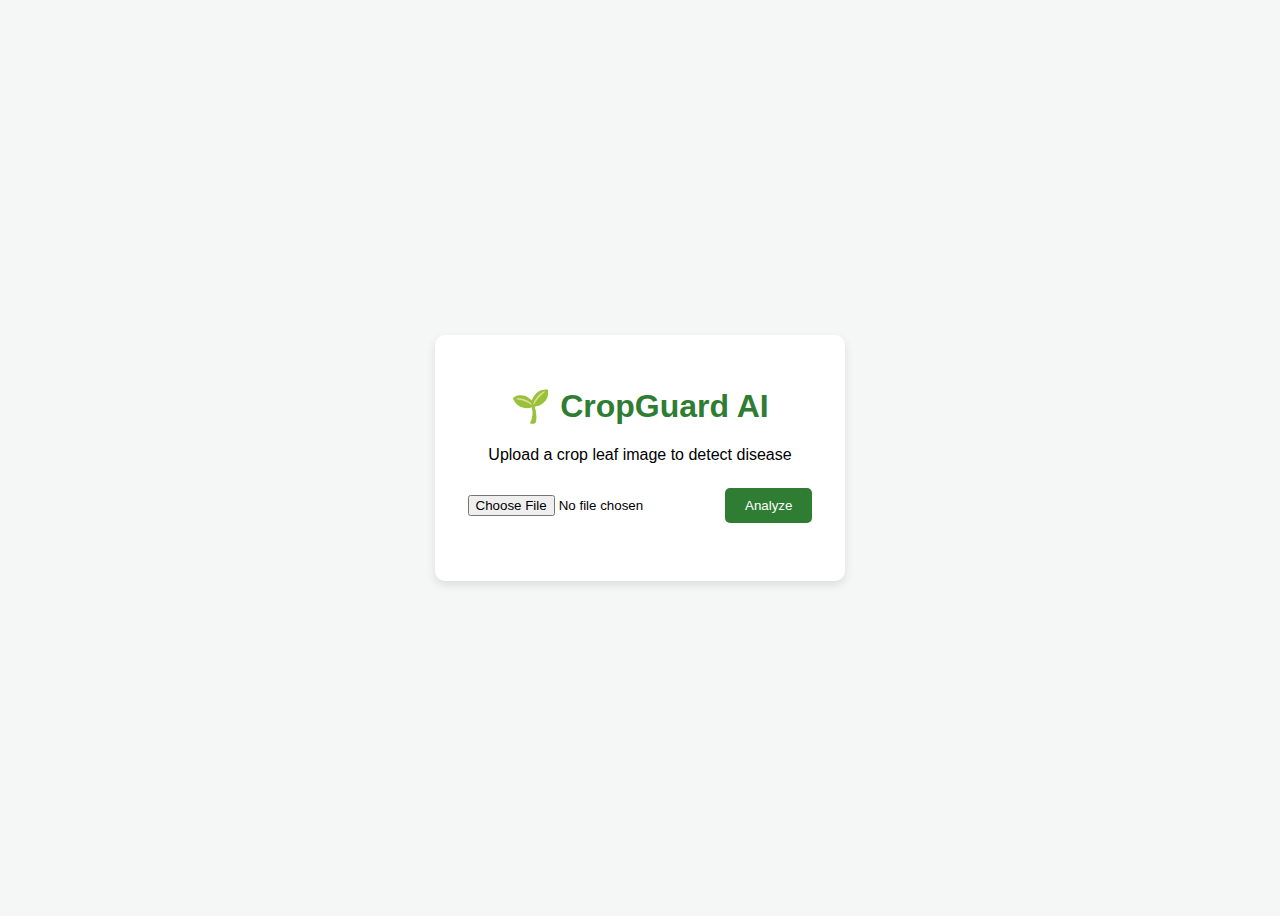
<file: cropguard-ai/frontend/index.html>
<!DOCTYPE html>
<html lang="en">
<head>
    <meta charset="UTF-8" />
    <title>CropGuard AI</title>
    <link rel="stylesheet" href="style.css" />
</head>
<body>

    <div class="container">
        <h1>🌱 CropGuard AI</h1>
        <p>Upload a crop leaf image to detect disease</p>

        <input type="file" id="imageInput" accept="image/*" />
        <button onclick="analyzeCrop()">Analyze</button>

        <div id="result" class="result"></div>
    </div>

    <script src="script.js"></script>
</body>
</html>
</file>
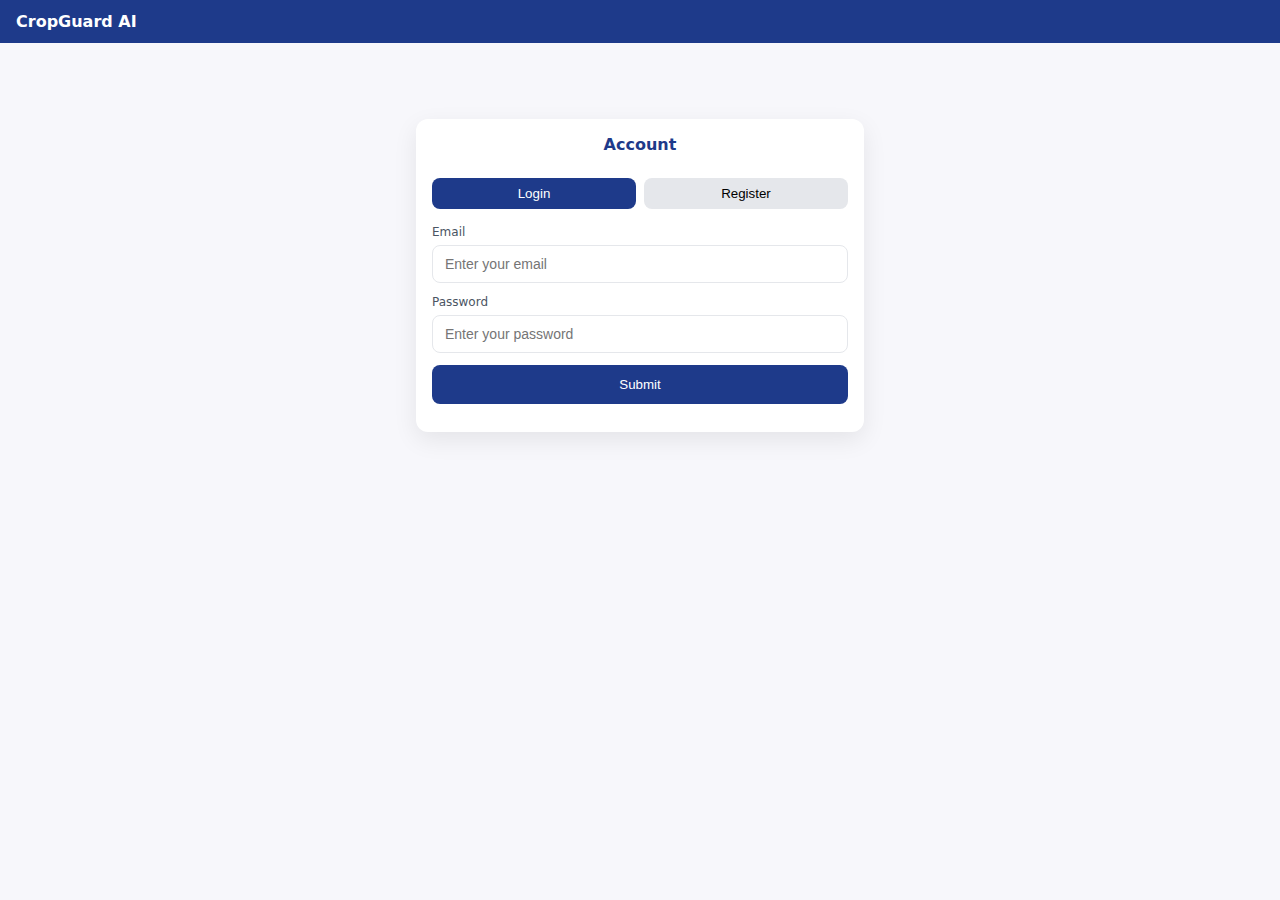
<file: docs/login.html>
<!doctype html>
<html lang="en">
<head>
  <meta charset="utf-8">
  <meta name="viewport" content="width=device-width,initial-scale=1">
  <title>CropGuard AI - Login</title>
  <link rel="stylesheet" href="./styles.css">
</head>
<body>
  <div class="navbar">
    <div class="nav-title">CropGuard AI</div>
  </div>
  <div class="container" style="max-width: 480px; margin: 60px auto;">
    <div class="section-card">
      <div class="section-title" style="text-align: center; margin-bottom: 24px;">Account</div>
      <div class="tabs" style="margin-bottom: 16px;">
        <button id="btnLoginTab" class="tab active">Login</button>
        <button id="btnRegisterTab" class="tab">Register</button>
      </div>
      <div id="rowName" class="field" style="display:none;">
        <label class="label">Name</label>
        <input id="name" class="input" placeholder="Enter your name">
      </div>
      <div class="field">
        <label class="label">Email</label>
        <input id="email" class="input" placeholder="Enter your email">
      </div>
      <div class="field">
        <label class="label">Password</label>
        <input id="password" type="password" class="input" placeholder="Enter your password">
      </div>
      <div id="authError" class="error" style="display:none;"></div>
      <button id="btnAuth" class="button" style="width:100%;padding:12px;">Submit</button>
      <div class="muted" style="margin-top:12px;text-align:center;" id="status"></div>
    </div>
  </div>
  <script src="./login.js"></script>
</body>
</html>
</file>
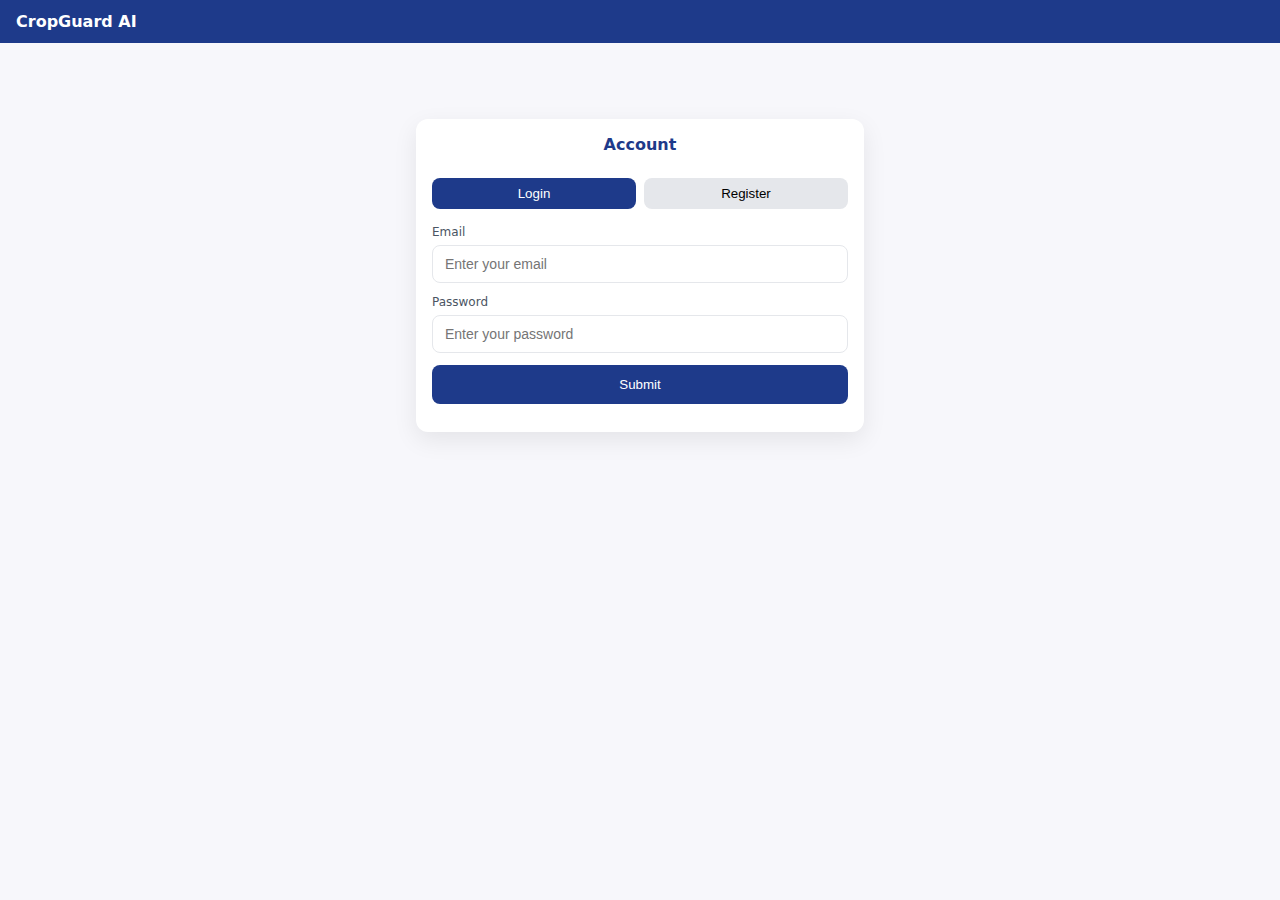
<file: docs/main.html>
<!doctype html>
<html lang="en">
<head>
  <meta charset="utf-8">
  <meta name="viewport" content="width=device-width,initial-scale=1">
  <title>CropGuard AI - Dashboard</title>
  <link rel="stylesheet" href="./styles.css">
</head>
<body>
  <div class="navbar">
    <div class="nav-title">CropGuard AI</div>
    <div style="flex:1;"></div>
    <div style="color:#fff;margin-right:16px;">
      <span id="userEmail" class="muted" style="color:#dbeafe;"></span>
    </div>
    <button id="btnLogout" class="button" style="padding:8px 12px;font-size:14px;">Logout</button>
  </div>
  <div class="container" style="max-width: 880px; margin: 0 auto;">
    <div class="grid-two">
      <div class="section-card">
        <div class="section-title">Detect Disease</div>
        <input id="file" type="file" accept="image/*" style="margin-bottom:8px;">
        <img id="preview" class="image-preview" style="display:none;">
        <div class="field">
          <label class="label">Crop Type</label>
          <input id="cropType" class="input" value="wheat" placeholder="e.g., wheat, tomato">
        </div>
        <div class="field">
          <label class="label">Location</label>
          <input id="location" class="input" value="HYD" placeholder="e.g., HYD, NYC">
        </div>
        <button id="btnPredict" class="button" style="width:auto;">Submit</button>
        <div id="predictError" class="error" style="display:none;"></div>
        <div id="result" style="margin-top:12px;"></div>
      </div>
      <div class="section-card">
        <div class="section-title">Recent Results</div>
        <div id="recentResults" style="font-size:14px;">
          <div class="muted">No results yet</div>
        </div>
      </div>
    </div>
  </div>
  <script src="./main.js"></script>
</body>
</html>
</file>
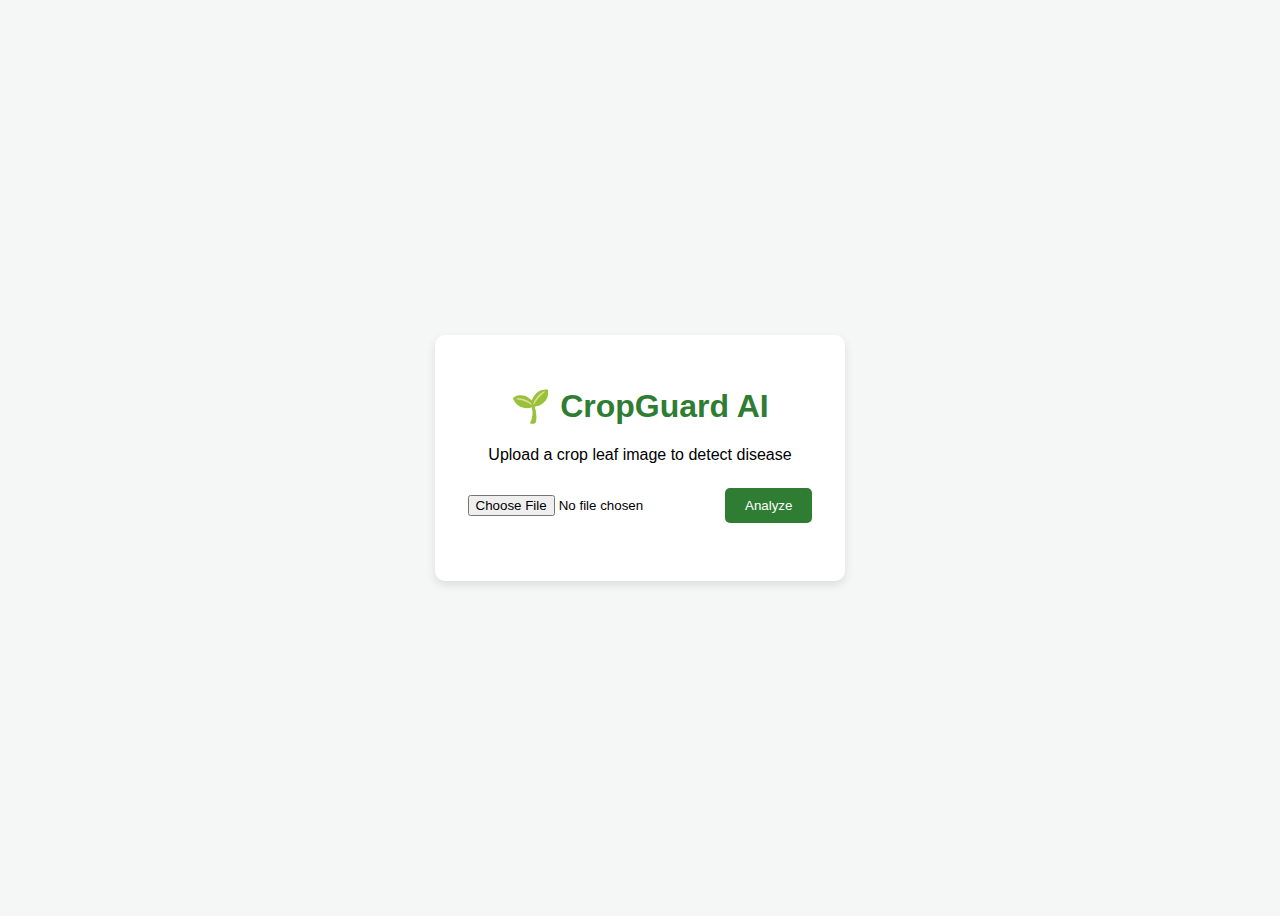
<file: cropguard-ai/frontend/dashboard.html>
<!DOCTYPE html>
<html lang="en">

<head>
    <meta charset="UTF-8">
    <meta name="viewport" content="width=device-width, initial-scale=1.0">
    <title>CropGuard AI - Dashboard</title>
    <link rel="stylesheet" href="dashboard.css">
</head>

<body>
    <div class="dashboard-container">
        <nav class="navbar">
            <div class="nav-brand">
                <h1>🌾 CropGuard AI</h1>
            </div>
            <div class="nav-user">
                <span id="userEmail" class="user-email"></span>
                <button id="btnLogout" class="btn-logout">Logout</button>
            </div>
        </nav>

        <main class="main-content">
            <div class="content-card">
                <h2>🔍 Analyze Crop Disease</h2>
                <p class="subtitle">Upload an image of your crop to detect diseases and get recommendations</p>

                <div class="upload-area">
                    <label for="file" class="file-label">
                        <div class="upload-icon">📷</div>
                        <span class="upload-text">Click to choose crop image</span>
                        <span class="upload-hint">or drag and drop</span>
                        <input type="file" id="file" accept="image/*">
                    </label>

                    <img id="preview" class="preview" style="display: none;" alt="Preview">
                </div>

                <div class="form-row">
                    <div class="form-group">
                        <label for="cropType">🌱 Crop Type</label>
                        <input type="text" id="cropType" placeholder="e.g., Wheat, Rice, Tomato">
                    </div>

                    <div class="form-group">
                        <label for="location">📍 Location</label>
                        <input type="text" id="location" placeholder="e.g., Farm A, Field 1">
                    </div>
                </div>

                <div id="predictError" class="error" style="display: none;"></div>

                <button id="btnPredict" class="btn-primary">
                    <span>Analyze Crop</span>
                    <span class="btn-icon">→</span>
                </button>

                <div id="result" class="result"></div>
            </div>
        </main>

        <footer class="dashboard-footer">
            <p>© 2024 CropGuard AI - Protecting Your Harvest with Intelligence</p>
        </footer>
    </div>

    <script src="dashboard.js"></script>
</body>

</html>
</file>
<file: cropguard-ai/frontend/style.css>
body {
    font-family: Arial, sans-serif;
    background: #f4f7f6;
    display: flex;
    justify-content: center;
    align-items: center;
    height: 100vh;
}

.container {
    background: white;
    padding: 30px;
    border-radius: 10px;
    width: 350px;
    text-align: center;
    box-shadow: 0 4px 10px rgba(0,0,0,0.1);
}

h1 {
    color: #2e7d32;
}

input {
    margin: 15px 0;
}

button {
    padding: 10px 20px;
    background: #2e7d32;
    color: white;
    border: none;
    border-radius: 5px;
    cursor: pointer;
}

button:hover {
    background: #1b5e20;
}

.result {
    margin-top: 20px;
    text-align: left;
}
</file>
<file: docs/styles.css>
:root{--bg:#f7f7fb;--text:#1f2937;--primary:#1e3a8a;--surface:#fff;--border:#e5e7eb;--danger:#ef4444}
*{box-sizing:border-box}
body{margin:0;font-family:system-ui,-apple-system,Segoe UI,Roboto,Helvetica,Arial;background:var(--bg);color:var(--text)}
.navbar{display:flex;align-items:center;justify-content:space-between;background:var(--primary);color:#fff;padding:12px 16px}
.nav-title{font-weight:600}
.container{padding:16px}
.grid-two{display:grid;gap:16px;grid-template-columns:1fr}
@media(min-width:768px){.grid-two{grid-template-columns:1fr 1fr}}
.section-card{background:var(--surface);border-radius:12px;box-shadow:0 8px 24px rgba(0,0,0,.08);padding:16px}
.section-title{color:var(--primary);font-weight:600;margin-bottom:8px}
.tabs{display:flex;gap:8px;margin-bottom:12px}
.tab{flex:1;padding:8px 12px;border:none;border-radius:8px;background:#e5e7eb;cursor:pointer}
.tab.active{background:var(--primary);color:#fff}
.field{margin-bottom:12px}
.label{display:block;font-size:12px;color:#4b5563;margin-bottom:6px}
.input{width:100%;border:1px solid var(--border);border-radius:8px;padding:10px 12px;font-size:14px;transition:border-color 0.2s}
.input:focus{outline:none;border-color:var(--primary)}
.button{background:var(--primary);color:#fff;border:none;border-radius:8px;padding:10px 14px;cursor:pointer;transition:all 0.2s}
.button:hover{filter:brightness(.95)}
.button:active{transform:scale(0.98)}
.button:disabled{opacity:0.6;cursor:not-allowed}
.error{color:var(--danger);margin-top:6px;padding:8px;background:#fee2e2;border-radius:6px;font-size:14px}
.muted{color:#6b7280;font-size:14px}
.image-preview{width:100%;height:260px;object-fit:cover;border-radius:12px;margin-bottom:12px}
</file>
<file: cropguard-ai/frontend/dashboard.css>
* {
    margin: 0;
    padding: 0;
    box-sizing: border-box;
}

body {
    font-family: 'Segoe UI', Tahoma, Geneva, Verdana, sans-serif;
    background: #f5f7fa;
    min-height: 100vh;
}

.dashboard-container {
    min-height: 100vh;
    display: flex;
    flex-direction: column;
}

/* Navbar */
.navbar {
    background: linear-gradient(135deg, #2e7d32 0%, #1b5e20 100%);
    color: white;
    padding: 20px 40px;
    display: flex;
    justify-content: space-between;
    align-items: center;
    box-shadow: 0 2px 10px rgba(0, 0, 0, 0.1);
}

.nav-brand h1 {
    font-size: 1.8em;
}

.nav-user {
    display: flex;
    align-items: center;
    gap: 20px;
}

.user-email {
    font-weight: 500;
    font-size: 1.05em;
}

.btn-logout {
    padding: 10px 24px;
    background: rgba(255, 255, 255, 0.2);
    color: white;
    border: 2px solid white;
    border-radius: 8px;
    font-weight: 600;
    cursor: pointer;
    transition: all 0.3s;
}

.btn-logout:hover {
    background: white;
    color: #2e7d32;
}

/* Main Content */
.main-content {
    flex: 1;
    padding: 40px;
    max-width: 1200px;
    width: 100%;
    margin: 0 auto;
}

.content-card {
    background: white;
    border-radius: 20px;
    padding: 40px;
    box-shadow: 0 4px 20px rgba(0, 0, 0, 0.08);
}

.content-card h2 {
    color: #2e7d32;
    font-size: 2em;
    margin-bottom: 10px;
}

.subtitle {
    color: #666;
    font-size: 1.05em;
    margin-bottom: 30px;
}

/* Upload Area */
.upload-area {
    margin-bottom: 30px;
}

.file-label {
    display: block;
    padding: 60px 40px;
    background: linear-gradient(135deg, #f5f5f5 0%, #e8f5e9 100%);
    border: 3px dashed #2e7d32;
    border-radius: 16px;
    cursor: pointer;
    text-align: center;
    transition: all 0.3s;
}

.file-label:hover {
    background: linear-gradient(135deg, #e8f5e9 0%, #c8e6c9 100%);
    border-color: #1b5e20;
    transform: translateY(-2px);
}

.upload-icon {
    font-size: 3em;
    margin-bottom: 10px;
}

.upload-text {
    display: block;
    font-size: 1.2em;
    font-weight: 600;
    color: #2e7d32;
    margin-bottom: 5px;
}

.upload-hint {
    display: block;
    color: #666;
    font-size: 0.95em;
}

input[type="file"] {
    display: none;
}

.preview {
    max-width: 100%;
    max-height: 400px;
    margin-top: 20px;
    border-radius: 16px;
    box-shadow: 0 8px 24px rgba(0, 0, 0, 0.15);
    display: block;
    margin-left: auto;
    margin-right: auto;
}

/* Form */
.form-row {
    display: grid;
    grid-template-columns: 1fr 1fr;
    gap: 20px;
    margin-bottom: 30px;
}

.form-group {
    display: flex;
    flex-direction: column;
}

.form-group label {
    margin-bottom: 10px;
    font-weight: 600;
    color: #333;
    font-size: 1em;
}

input[type="text"] {
    padding: 14px 16px;
    border: 2px solid #e0e0e0;
    border-radius: 10px;
    font-size: 1em;
    transition: all 0.3s;
    font-family: inherit;
}

input[type="text"]:focus {
    outline: none;
    border-color: #2e7d32;
    box-shadow: 0 0 0 3px rgba(46, 125, 50, 0.1);
}

/* Button */
.btn-primary {
    width: 100%;
    padding: 18px;
    background: linear-gradient(135deg, #2e7d32 0%, #1b5e20 100%);
    color: white;
    border: none;
    border-radius: 12px;
    font-size: 1.15em;
    font-weight: 600;
    cursor: pointer;
    transition: all 0.3s;
    display: flex;
    align-items: center;
    justify-content: center;
    gap: 10px;
}

.btn-primary:hover:not(:disabled) {
    transform: translateY(-2px);
    box-shadow: 0 8px 24px rgba(46, 125, 50, 0.4);
}

.btn-primary:active:not(:disabled) {
    transform: translateY(0);
}

.btn-primary:disabled {
    opacity: 0.7;
    cursor: not-allowed;
}

.btn-icon {
    font-size: 1.2em;
}

/* Error */
.error {
    background: #ffebee;
    color: #c62828;
    padding: 14px 16px;
    border-radius: 10px;
    margin-bottom: 20px;
    font-size: 0.95em;
    border-left: 4px solid #c62828;
}

/* Results */
.result {
    margin-top: 30px;
}

.result-card {
    background: linear-gradient(135deg, #f5f5f5 0%, #e8f5e9 100%);
    border-radius: 16px;
    overflow: hidden;
    box-shadow: 0 4px 16px rgba(0, 0, 0, 0.1);
    animation: fadeIn 0.5s ease-out;
}

@keyframes fadeIn {
    from {
        opacity: 0;
        transform: translateY(20px);
    }

    to {
        opacity: 1;
        transform: translateY(0);
    }
}

.result-header {
    background: linear-gradient(135deg, #2e7d32 0%, #1b5e20 100%);
    color: white;
    padding: 20px 30px;
}

.result-header h3 {
    font-size: 1.5em;
}

.result-body {
    padding: 30px;
}

.result-item {
    display: flex;
    justify-content: space-between;
    align-items: center;
    padding: 15px 0;
    border-bottom: 1px solid #e0e0e0;
}

.result-item:last-of-type {
    border-bottom: none;
}

.result-label {
    font-weight: 600;
    color: #555;
}

.result-value {
    font-weight: 700;
    font-size: 1.1em;
    color: #2e7d32;
}

.result-value.disease {
    color: #d32f2f;
    font-size: 1.2em;
}

.severity-high {
    color: #d32f2f !important;
}

.severity-medium {
    color: #f57c00 !important;
}

.severity-low {
    color: #388e3c !important;
}

.result-section {
    margin-top: 25px;
    padding-top: 20px;
    border-top: 2px solid #e0e0e0;
}

.result-section h4 {
    color: #2e7d32;
    font-size: 1.2em;
    margin-bottom: 12px;
}

.result-section p {
    color: #555;
    line-height: 1.7;
    font-size: 1.05em;
}

/* Footer */
.dashboard-footer {
    background: white;
    padding: 20px;
    text-align: center;
    color: #666;
    font-size: 0.9em;
    border-top: 1px solid #e0e0e0;
}

/* Responsive */
@media (max-width: 768px) {
    .navbar {
        padding: 15px 20px;
        flex-direction: column;
        gap: 15px;
    }

    .nav-brand h1 {
        font-size: 1.5em;
    }

    .main-content {
        padding: 20px;
    }

    .content-card {
        padding: 25px;
    }

    .form-row {
        grid-template-columns: 1fr;
    }

    .file-label {
        padding: 40px 20px;
    }
}
</file>
